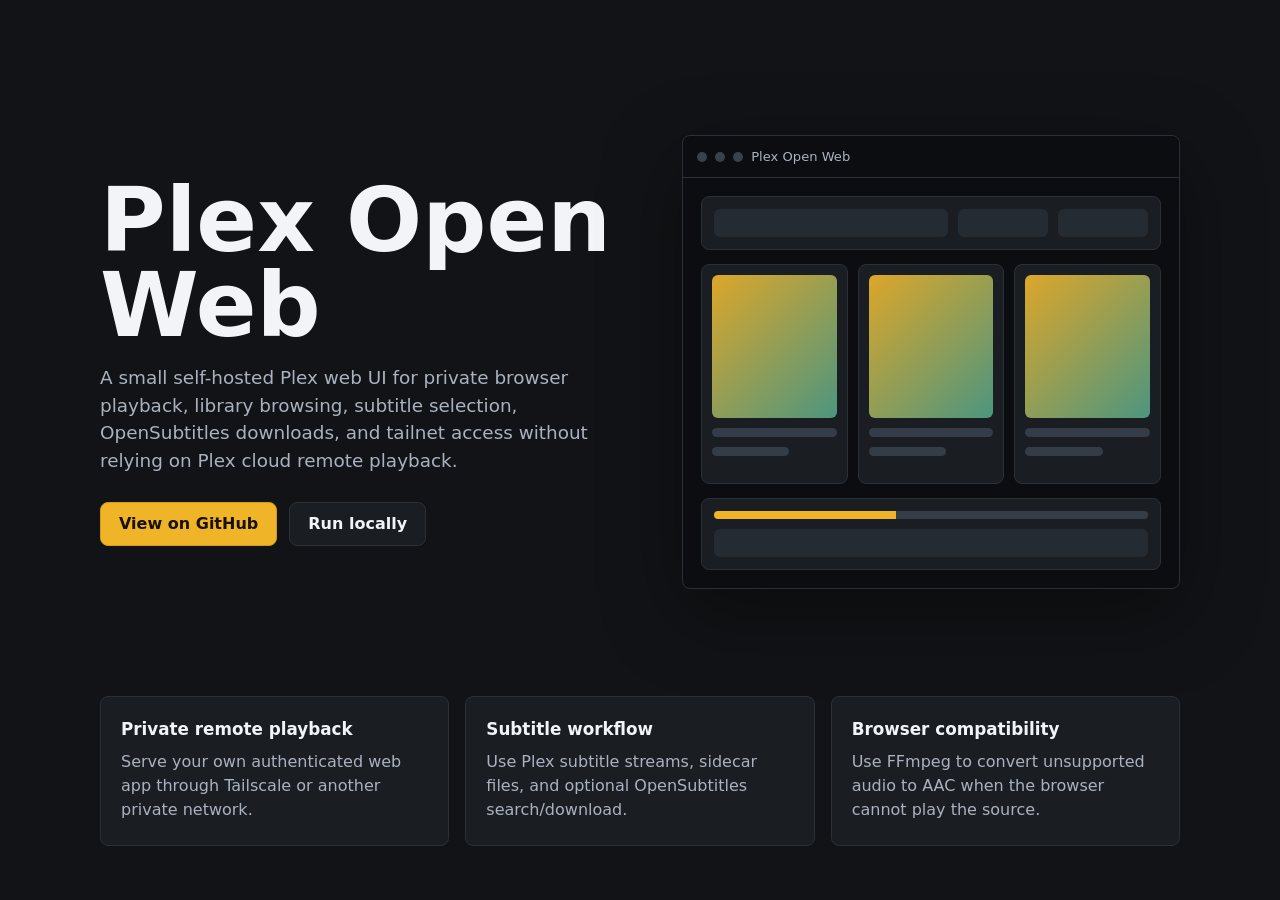
<file: docs/index.html>
<!doctype html>
<html lang="en">
  <head>
    <meta charset="utf-8" />
    <meta name="viewport" content="width=device-width, initial-scale=1" />
    <title>Plex Open Web</title>
    <meta
      name="description"
      content="A small self-hosted Plex web UI for private browser playback over your own network or tailnet."
    />
    <style>
      :root {
        color-scheme: dark;
        --bg: #111316;
        --panel: #1a1e23;
        --text: #f2f4f7;
        --muted: #aab2bf;
        --accent: #f0b429;
        --line: #2a3038;
      }

      * {
        box-sizing: border-box;
      }

      body {
        margin: 0;
        min-height: 100vh;
        font-family:
          Inter, ui-sans-serif, system-ui, -apple-system, BlinkMacSystemFont,
          "Segoe UI", sans-serif;
        background: var(--bg);
        color: var(--text);
        line-height: 1.5;
      }

      main {
        width: min(1080px, calc(100% - 32px));
        margin: 0 auto;
        padding: 56px 0 44px;
      }

      .hero {
        display: grid;
        grid-template-columns: minmax(0, 1.05fr) minmax(300px, 0.95fr);
        gap: 32px;
        align-items: center;
        min-height: 68vh;
      }

      h1 {
        margin: 0 0 16px;
        font-size: clamp(2.6rem, 7vw, 5.8rem);
        line-height: 0.95;
        letter-spacing: 0;
      }

      .lede {
        max-width: 620px;
        margin: 0 0 28px;
        color: var(--muted);
        font-size: 1.15rem;
      }

      .actions {
        display: flex;
        flex-wrap: wrap;
        gap: 12px;
      }

      a {
        color: inherit;
      }

      .button {
        display: inline-flex;
        align-items: center;
        justify-content: center;
        min-height: 44px;
        padding: 0 18px;
        border-radius: 8px;
        border: 1px solid var(--line);
        background: var(--panel);
        color: var(--text);
        font-weight: 700;
        text-decoration: none;
      }

      .button.primary {
        border-color: #d49a12;
        background: var(--accent);
        color: #171100;
      }

      .preview {
        overflow: hidden;
        border: 1px solid var(--line);
        border-radius: 8px;
        background: #0b0d10;
        box-shadow: 0 24px 80px rgba(0, 0, 0, 0.38);
      }

      .topbar {
        display: flex;
        align-items: center;
        gap: 8px;
        height: 42px;
        padding: 0 14px;
        border-bottom: 1px solid var(--line);
        color: var(--muted);
        font-size: 0.82rem;
      }

      .dot {
        width: 10px;
        height: 10px;
        border-radius: 999px;
        background: #39414c;
      }

      .screen {
        display: grid;
        gap: 14px;
        padding: 18px;
      }

      .toolbar,
      .card,
      .player {
        border: 1px solid var(--line);
        border-radius: 8px;
        background: var(--panel);
      }

      .toolbar {
        display: grid;
        grid-template-columns: 1fr 90px 90px;
        gap: 10px;
        padding: 12px;
      }

      .bar,
      .pill {
        height: 28px;
        border-radius: 6px;
        background: #252b33;
      }

      .grid {
        display: grid;
        grid-template-columns: repeat(3, 1fr);
        gap: 10px;
      }

      .card {
        aspect-ratio: 2 / 3;
        padding: 10px;
      }

      .poster {
        height: 72%;
        border-radius: 6px;
        background:
          linear-gradient(135deg, rgba(240, 180, 41, 0.9), rgba(83, 168, 141, 0.85)),
          #252b33;
      }

      .line {
        height: 9px;
        margin-top: 10px;
        border-radius: 999px;
        background: #343c47;
      }

      .line.short {
        width: 62%;
      }

      .player {
        display: grid;
        gap: 10px;
        padding: 12px;
      }

      .timeline {
        height: 8px;
        border-radius: 999px;
        background: linear-gradient(90deg, var(--accent) 42%, #343c47 42%);
      }

      .features {
        display: grid;
        grid-template-columns: repeat(3, 1fr);
        gap: 16px;
        margin-top: 28px;
      }

      .feature {
        min-height: 150px;
        padding: 20px;
        border: 1px solid var(--line);
        border-radius: 8px;
        background: var(--panel);
      }

      .feature h2 {
        margin: 0 0 8px;
        font-size: 1.05rem;
      }

      .feature p {
        margin: 0;
        color: var(--muted);
      }

      @media (max-width: 820px) {
        main {
          padding-top: 34px;
        }

        .hero,
        .features {
          grid-template-columns: 1fr;
        }

        .hero {
          min-height: auto;
        }
      }
    </style>
  </head>
  <body>
    <main>
      <section class="hero" aria-labelledby="title">
        <div>
          <h1 id="title">Plex Open Web</h1>
          <p class="lede">
            A small self-hosted Plex web UI for private browser playback, library browsing, subtitle
            selection, OpenSubtitles downloads, and tailnet access without relying on Plex cloud remote
            playback.
          </p>
          <div class="actions">
            <a class="button primary" href="https://github.com/spirosrap/plex-open-web">View on GitHub</a>
            <a class="button" href="https://github.com/spirosrap/plex-open-web#run-locally">Run locally</a>
          </div>
        </div>

        <div class="preview" aria-label="Plex Open Web interface preview">
          <div class="topbar">
            <span class="dot"></span>
            <span class="dot"></span>
            <span class="dot"></span>
            <span>Plex Open Web</span>
          </div>
          <div class="screen">
            <div class="toolbar">
              <div class="bar"></div>
              <div class="pill"></div>
              <div class="pill"></div>
            </div>
            <div class="grid">
              <div class="card"><div class="poster"></div><div class="line"></div><div class="line short"></div></div>
              <div class="card"><div class="poster"></div><div class="line"></div><div class="line short"></div></div>
              <div class="card"><div class="poster"></div><div class="line"></div><div class="line short"></div></div>
            </div>
            <div class="player">
              <div class="timeline"></div>
              <div class="bar"></div>
            </div>
          </div>
        </div>
      </section>

      <section class="features" aria-label="Features">
        <article class="feature">
          <h2>Private remote playback</h2>
          <p>Serve your own authenticated web app through Tailscale or another private network.</p>
        </article>
        <article class="feature">
          <h2>Subtitle workflow</h2>
          <p>Use Plex subtitle streams, sidecar files, and optional OpenSubtitles search/download.</p>
        </article>
        <article class="feature">
          <h2>Browser compatibility</h2>
          <p>Use FFmpeg to convert unsupported audio to AAC when the browser cannot play the source.</p>
        </article>
      </section>
    </main>
  </body>
</html>
</file>
